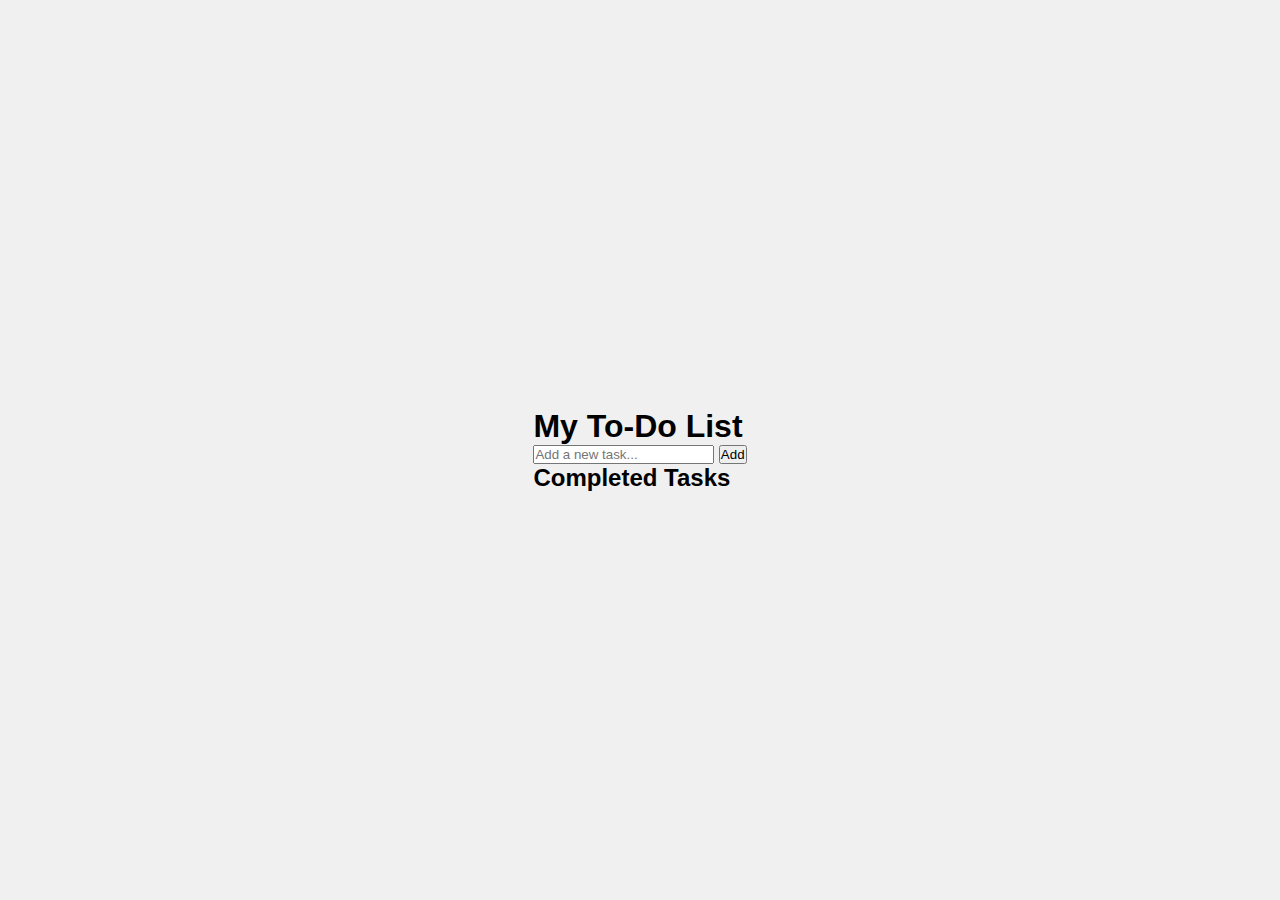
<file: Calculator/index.html>
<!DOCTYPE html>
<html lang="en">
  <head>
    <meta charset="UTF-8" />
    <meta name="viewport" content="width=device-width, initial-scale=1.0" />
    <title>Animated To-Do List</title>
    <link rel="stylesheet" href="style.css" />
  </head>
  <body>
    <div class="todo-container">
      <h1>My To-Do List</h1>
      <div class="input-container">
        <input type="text" id="todo-input" placeholder="Add a new task..." />
        <button onclick="addTask()">Add</button>
      </div>
      <ul id="todo-list" class="task-list"></ul>
      <h2>Completed Tasks</h2>
      <ul id="completed-list" class="task-list completed"></ul>
    </div>

    <script src="script.js"></script>
  </body>
</html>
</file>
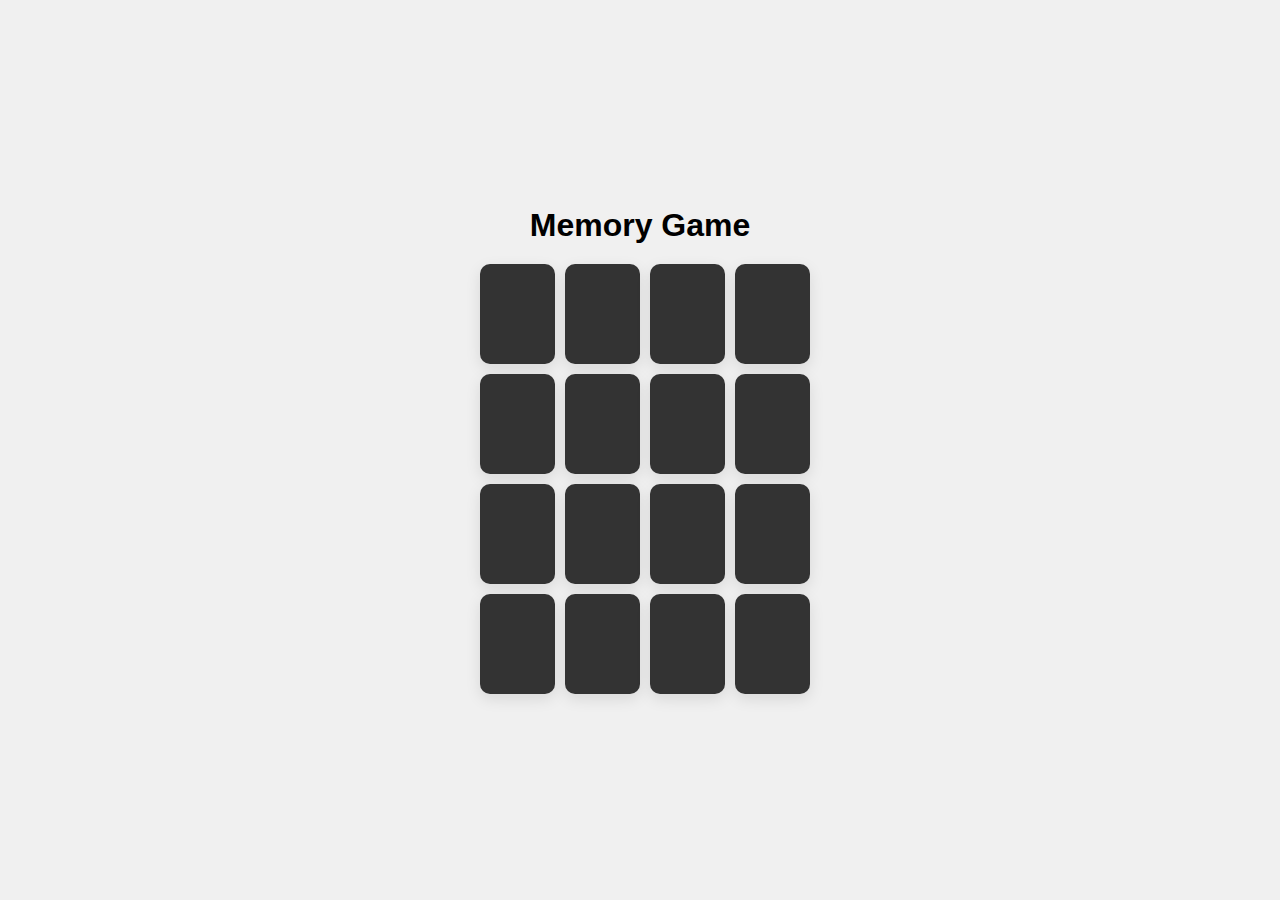
<file: memory-matching-game/index.html>
<!DOCTYPE html>
<html lang="en">
  <head>
    <meta charset="UTF-8" />
    <meta name="viewport" content="width=device-width, initial-scale=1.0" />
    <title>Memory Game</title>
    <link rel="stylesheet" href="style.css" />
  </head>
  <body>
    <h1>Memory Game</h1>
    <div class="game-board">
      <!-- Cards will be generated dynamically -->
    </div>

    <script src="script.js"></script>
  </body>
</html>
</file>
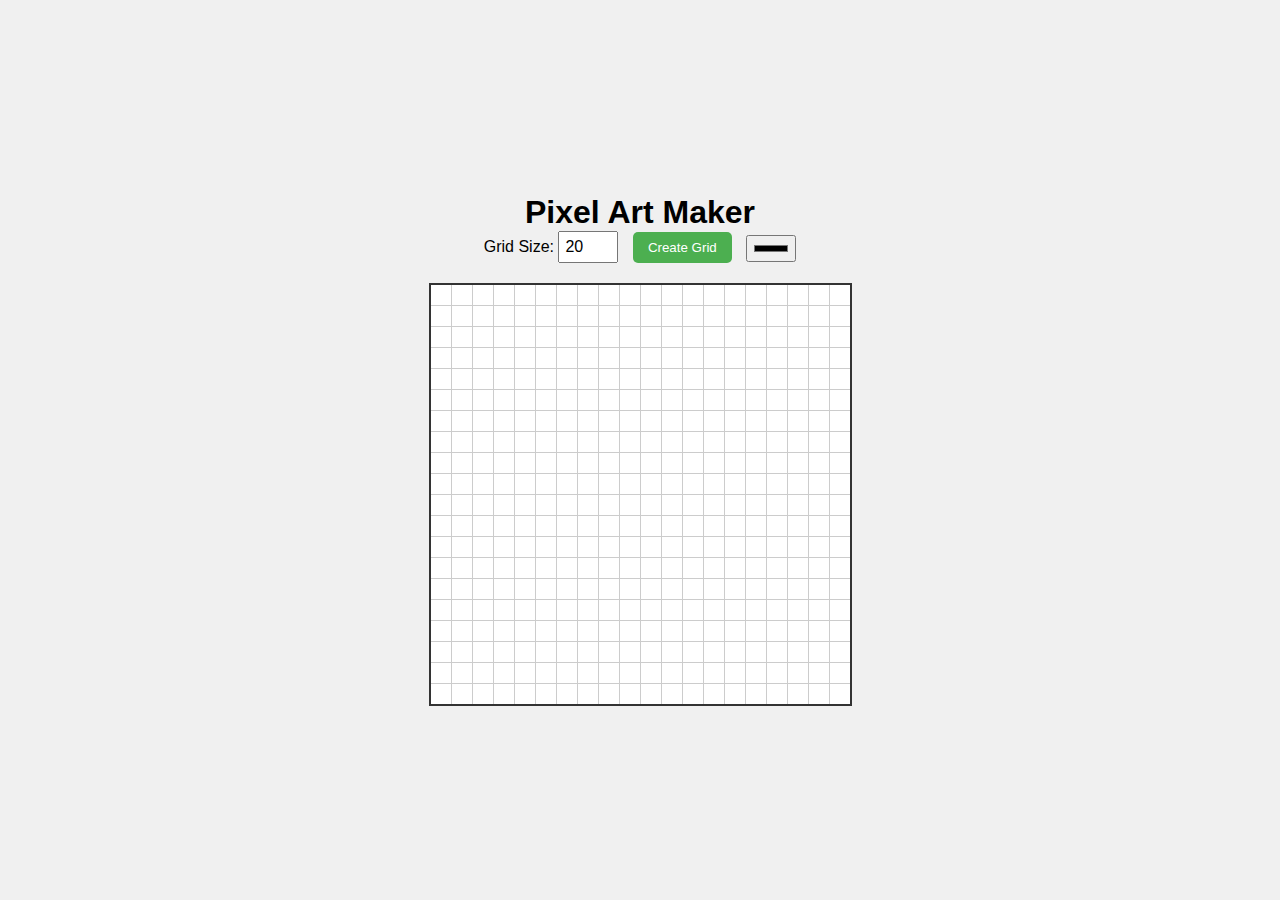
<file: pixel-art-maker/index.html>
<!DOCTYPE html>
<html lang="en">
<head>
  <meta charset="UTF-8">
  <meta name="viewport" content="width=device-width, initial-scale=1.0">
  <title>Pixel Art Maker</title>
  <link rel="stylesheet" href="style.css">
</head>
<body>
  <div class="container">
    <h1>Pixel Art Maker</h1>
    <div class="controls">
      <label for="grid-size">Grid Size: </label>
      <input type="number" id="grid-size" min="10" max="50" value="20">
      <button onclick="createGrid()">Create Grid</button>
      <input type="color" id="color-picker" value="#000000">
    </div>
    <div id="pixel-grid" class="grid"></div>
  </div>

  <script src="script.js"></script>
</body>
</html>
</file>
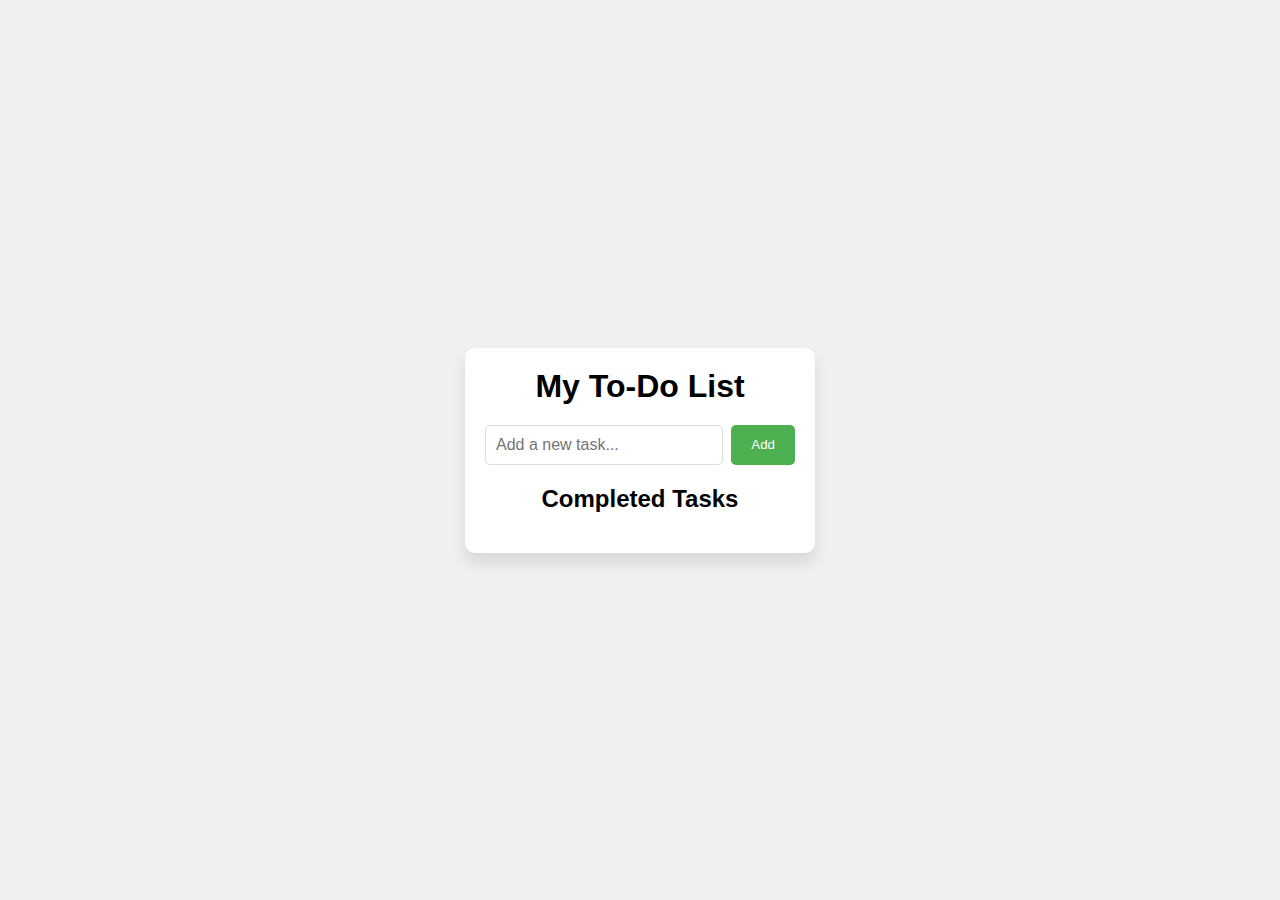
<file: Todo-list/index.html>
<!DOCTYPE html>
<html lang="en">
<head>
  <meta charset="UTF-8">
  <meta name="viewport" content="width=device-width, initial-scale=1.0">
  <title>Animated To-Do List</title>
  <link rel="stylesheet" href="style.css">
</head>
<body>
  <div class="todo-container">
    <h1>My To-Do List</h1>
    <div class="input-container">
      <input type="text" id="todo-input" placeholder="Add a new task..." />
      <button onclick="addTask()">Add</button>
    </div>
    <ul id="todo-list" class="task-list"></ul>
    <h2>Completed Tasks</h2>
    <ul id="completed-list" class="task-list completed"></ul>
  </div>

  <script src="script.js"></script>
</body>
</html>
</file>
<file: Calculator/style.css>
* {
    margin: 0;
    padding: 0;
    box-sizing: border-box;
  }
  
  body {
    display: flex;
    justify-content: center;
    align-items: center;
    height: 100vh;
    background-color: #f0f0f0;
    font-family: 'Arial', sans-serif;
  }
  
  .calculator {
    width: 320px;
    background-color: #fff;
    border-radius: 10px;
    box-shadow: 0 10px 15px rgba(0, 0, 0, 0.1);
    overflow: hidden;
  }
  
  #display {
    width: 100%;
    padding: 20px;
    background-color: #222;
    color: #fff;
    font-size: 2rem;
    text-align: right;
    border: none;
    outline: none;
  }
  
  .buttons {
    display: grid;
    grid-template-columns: repeat(4, 1fr);
    gap: 10px;
    padding: 20px;
  }
  
  .btn {
    padding: 20px;
    font-size: 1.5rem;
    border: none;
    border-radius: 10px;
    background-color: #f5f5f5;
    cursor: pointer;
    transition: transform 0.2s ease, background-color 0.2s ease;
  }
  
  .btn:hover {
    background-color: #ddd;
    transform: scale(1.1);
  }
  
  .operator {
    background-color: #ff9800;
    color: white;
  }
  
  .operator:hover {
    background-color: #e68900;
  }
  
  .equals {
    background-color: #4caf50;
    color: white;
  }
  
  .equals:hover {
    background-color: #43a047;
  }
  
  .zero {
    grid-column: span 2;
  }
  
  @media (max-width: 400px) {
    .calculator {
      width: 100%;
      height: 100%;
      border-radius: 0;
    }
  
    .btn {
      padding: 15px;
      font-size: 1.2rem;
    }
  }
</file>
<file: memory-matching-game/style.css>
* {
  margin: 0;
  padding: 0;
  box-sizing: border-box;
}

body {
  font-family: Arial, sans-serif;
  display: flex;
  justify-content: center;
  align-items: center;
  height: 100vh;
  background-color: #f0f0f0;
  flex-direction: column;
}

h1 {
  margin-bottom: 20px;
}

.game-board {
  display: grid;
  grid-template-columns: repeat(4, 1fr);
  grid-gap: 10px;
  width: 320px;
}

.card {
  position: relative;
  width: 75px;
  height: 100px;
  perspective: 1000px;
}

.card-inner {
  position: relative;
  width: 100%;
  height: 100%;
  transform-style: preserve-3d;
  transition: transform 0.6s;
}

.card.flip .card-inner {
  transform: rotateY(180deg);
}

.card-front,
.card-back {
  position: absolute;
  width: 100%;
  height: 100%;
  backface-visibility: hidden;
  border-radius: 10px;
  box-shadow: 0px 5px 15px rgba(0, 0, 0, 0.1);
}

.card-front {
  background-color: #333;
}

.card-back {
  background-color: #4caf50;
  display: flex;
  justify-content: center;
  align-items: center;
  transform: rotateY(180deg);
  font-size: 2rem;
  color: white;
}

.card.shake {
  animation: shake 0.5s;
}

@keyframes shake {
  0%,
  100% {
    transform: translateX(0);
  }
  20%,
  60% {
    transform: translateX(-10px);
  }
  40%,
  80% {
    transform: translateX(10px);
  }
}
</file>
<file: pixel-art-maker/style.css>
* {
  margin: 0;
  padding: 0;
  box-sizing: border-box;
}

body {
  font-family: Arial, sans-serif;
  background-color: #f0f0f0;
  display: flex;
  justify-content: center;
  align-items: center;
  height: 100vh;
  flex-direction: column;
}

.container {
  text-align: center;
}

.controls {
  margin-bottom: 20px;
}

input[type="number"] {
  padding: 5px;
  font-size: 1rem;
  width: 60px;
}

input[type="color"] {
  padding: 5px;
  margin-left: 10px;
}

button {
  padding: 8px 15px;
  background-color: #4caf50;
  color: white;
  border: none;
  border-radius: 5px;
  cursor: pointer;
  margin-left: 10px;
  transition: background-color 0.3s ease;
}

button:hover {
  background-color: #43a047;
}

.grid {
  display: grid;
  grid-template-columns: repeat(20, 1fr);
  gap: 1px;
  margin-top: 20px;
  background-color: #ccc;
  border: 2px solid #333;
}

.pixel {
  width: 20px;
  height: 20px;
  background-color: white;
  cursor: pointer;
  transition: background-color 0.3s ease, box-shadow 0.3s ease;
}

.pixel:hover {
  box-shadow: 0 0 5px rgba(0, 0, 0, 0.5);
}

.colored {
  transition: background-color 0.2s ease;
}
</file>
<file: Todo-list/style.css>
* {
  margin: 0;
  padding: 0;
  box-sizing: border-box;
}

body {
  display: flex;
  justify-content: center;
  align-items: center;
  height: 100vh;
  background-color: #f0f0f0;
  font-family: 'Arial', sans-serif;
}

.todo-container {
  background-color: #fff;
  padding: 20px;
  width: 350px;
  border-radius: 10px;
  box-shadow: 0 10px 15px rgba(0, 0, 0, 0.1);
}

h1, h2 {
  margin-bottom: 20px;
  text-align: center;
}

.input-container {
  display: flex;
  margin-bottom: 20px;
}

#todo-input {
  flex: 1;
  padding: 10px;
  font-size: 1rem;
  border: 1px solid #ddd;
  border-radius: 5px;
  outline: none;
  margin-right: 8px;
}

button {
  padding: 10px 20px;
  background-color: #4caf50;
  color: white;
  border: none;
  border-radius: 5px;
  cursor: pointer;
  transition: background-color 0.3s ease;
}

button:hover {
  background-color: #43a047;
}

.task-list {
  list-style-type: none;
}

li {
  padding: 10px;
  background-color: #f5f5f5;
  margin-bottom: 10px;
  border-radius: 5px;
  display: flex;
  justify-content: space-between;
  align-items: center;
  animation: fadeIn 0.3s ease;
  opacity: 0;
  animation-fill-mode: forwards;
}

li button {
  background-color: #ff9800;
  padding: 5px 10px;
  border: none;
  color: white;
  cursor: pointer;
  transition: background-color 0.3s ease;
}

li button:hover {
  background-color: #e68900;
}

.completed-task {
  background-color: #e0f7fa;
  text-decoration: line-through;
  color: #888;
  animation: slideRight 0.3s ease;
}

@keyframes fadeIn {
  from { opacity: 0; }
  to { opacity: 1; }
}

@keyframes fadeOut {
  from { opacity: 1; }
  to { opacity: 0; }
}

@keyframes slideRight {
  from { transform: translateX(0); }
  to { transform: translateX(100%); }
}
</file>
